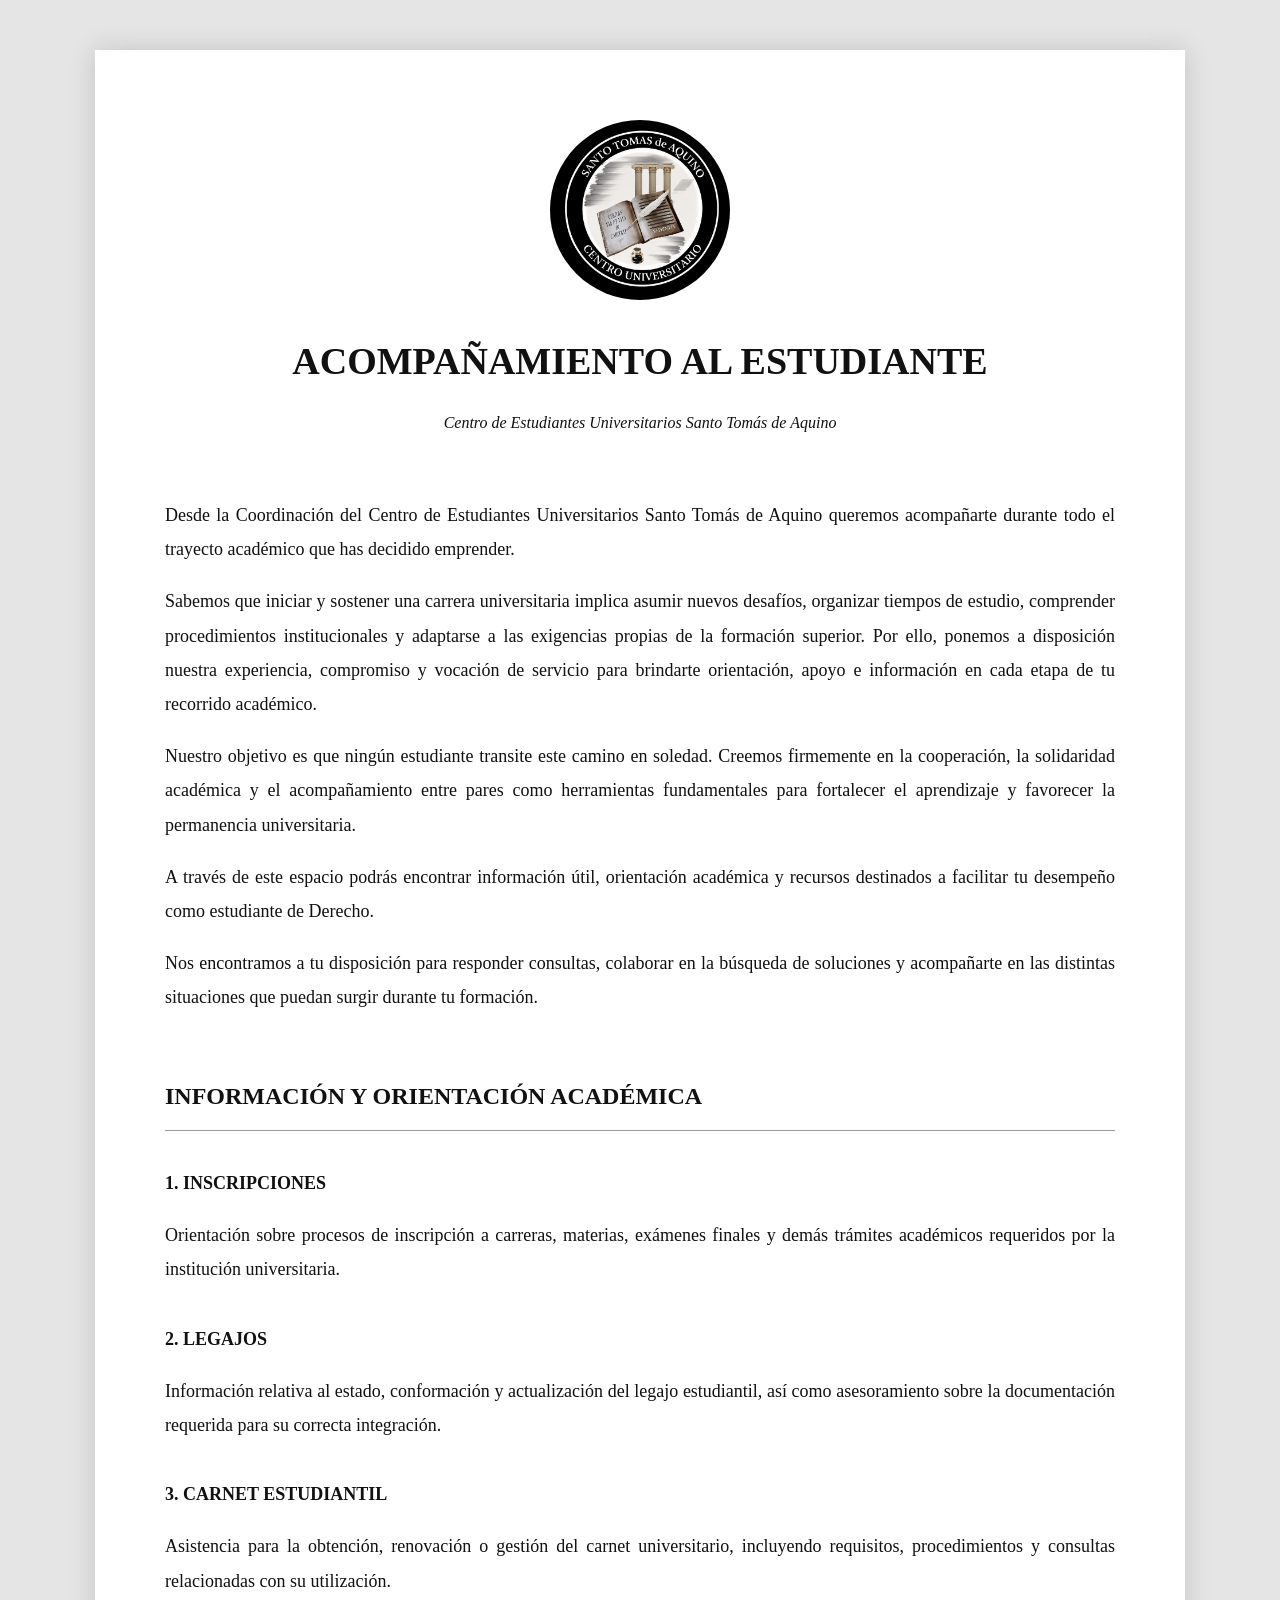
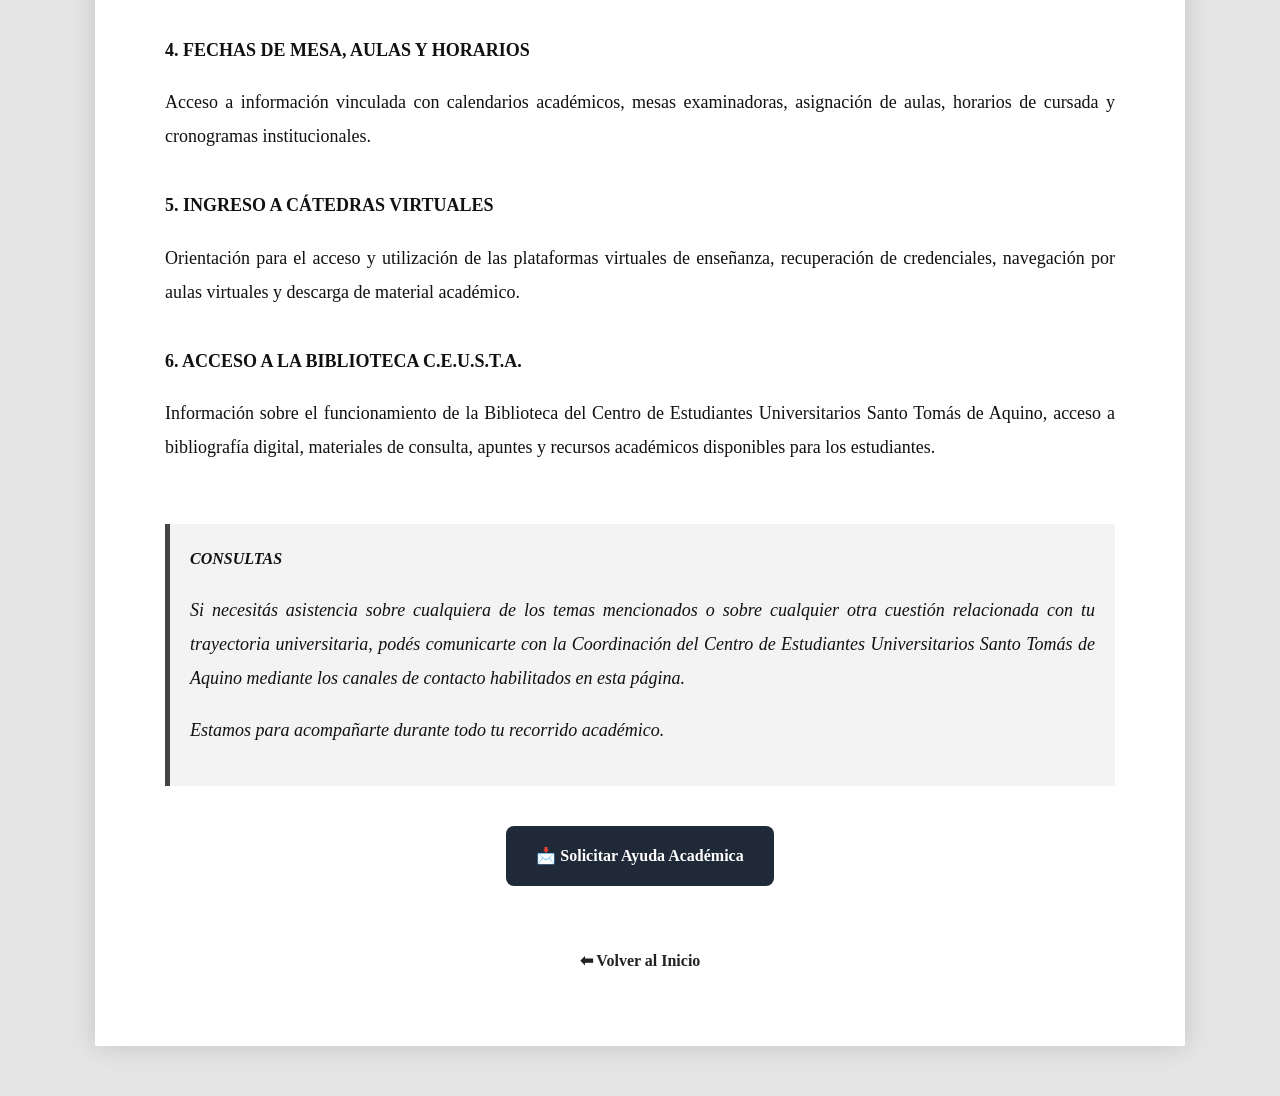
<file: estatuto.html>
<!DOCTYPE html>
<html lang="es">

<head>
<meta name="viewport" content="width=device-width, initial-scale=1.0">
<meta charset="UTF-8">

<title>CEUSTA - AULA 4 DERECHO</title>

<style>

body{
    margin:0;
    padding:0;
    background:#e5e5e5;
    font-family:"Times New Roman", serif;
    color:#111;
}

.documento{
    max-width:950px;
    margin:50px auto;
    background:white;
    padding:70px;
    box-shadow:0 0 25px rgba(0,0,0,0.15);
    line-height:1.9;
}

h1{
    text-align:center;
    font-size:38px;
    margin-bottom:10px;
}

.subtitulo{
    text-align:center;
    margin-bottom:60px;
    font-style:italic;
}

h2{
    margin-top:60px;
    border-bottom:1px solid #999;
    padding-bottom:10px;
    font-size:24px;
    text-transform:uppercase;
}

.articulo{
    margin-top:35px;
}

.articulo strong{
    font-size:18px;
}

p{
    text-align:justify;
    font-size:18px;
}

ul{
    margin-left:30px;
}

li{
    margin-bottom:15px;
    font-size:18px;
}

.nota{
    margin-top:60px;
    padding:20px;
    background:#f3f3f3;
    border-left:5px solid #444;
    font-style:italic;
}

.volver{
    display:block;
    text-align:center;
    margin-top:60px;
    text-decoration:none;
    color:#222;
    font-weight:bold;
}
.logo-ceusta{
    display:block;
    margin:0 auto 20px auto;
    width:180px;
    height:180px;
    border-radius:70%;
    object-fit:cover;
}

</style>

</head>

<body>

<div class="documento">

<img src="img/logo-ceusta.png"
alt="Logo CEUSTA"
class="logo-ceusta">

<h1>ACOMPAÑAMIENTO AL ESTUDIANTE</h1>

<div class="subtitulo">
Centro de Estudiantes Universitarios Santo Tomás de Aquino
</div>

<p>
Desde la Coordinación del Centro de Estudiantes Universitarios Santo Tomás de Aquino queremos acompañarte durante todo el trayecto académico que has decidido emprender.
</p>

<p>
Sabemos que iniciar y sostener una carrera universitaria implica asumir nuevos desafíos, organizar tiempos de estudio, comprender procedimientos institucionales y adaptarse a las exigencias propias de la formación superior. Por ello, ponemos a disposición nuestra experiencia, compromiso y vocación de servicio para brindarte orientación, apoyo e información en cada etapa de tu recorrido académico.
</p>

<p>
Nuestro objetivo es que ningún estudiante transite este camino en soledad. Creemos firmemente en la cooperación, la solidaridad académica y el acompañamiento entre pares como herramientas fundamentales para fortalecer el aprendizaje y favorecer la permanencia universitaria.
</p>

<p>
A través de este espacio podrás encontrar información útil, orientación académica y recursos destinados a facilitar tu desempeño como estudiante de Derecho.
</p>

<p>
Nos encontramos a tu disposición para responder consultas, colaborar en la búsqueda de soluciones y acompañarte en las distintas situaciones que puedan surgir durante tu formación.
</p>

<h2>Información y Orientación Académica</h2>

<div class="articulo">
<strong>1. INSCRIPCIONES</strong>
<p>
Orientación sobre procesos de inscripción a carreras, materias, exámenes finales y demás trámites académicos requeridos por la institución universitaria.
</p>
</div>

<div class="articulo">
<strong>2. LEGAJOS</strong>
<p>
Información relativa al estado, conformación y actualización del legajo estudiantil, así como asesoramiento sobre la documentación requerida para su correcta integración.
</p>
</div>

<div class="articulo">
<strong>3. CARNET ESTUDIANTIL</strong>
<p>
Asistencia para la obtención, renovación o gestión del carnet universitario, incluyendo requisitos, procedimientos y consultas relacionadas con su utilización.
</p>
</div>

<div class="articulo">
<strong>4. FECHAS DE MESA, AULAS Y HORARIOS</strong>
<p>
Acceso a información vinculada con calendarios académicos, mesas examinadoras, asignación de aulas, horarios de cursada y cronogramas institucionales.
</p>
</div>

<div class="articulo">
<strong>5. INGRESO A CÁTEDRAS VIRTUALES</strong>
<p>
Orientación para el acceso y utilización de las plataformas virtuales de enseñanza, recuperación de credenciales, navegación por aulas virtuales y descarga de material académico.
</p>
</div>

<div class="articulo">
<strong>6. ACCESO A LA BIBLIOTECA C.E.U.S.T.A.</strong>
<p>
Información sobre el funcionamiento de la Biblioteca del Centro de Estudiantes Universitarios Santo Tomás de Aquino, acceso a bibliografía digital, materiales de consulta, apuntes y recursos académicos disponibles para los estudiantes.
</p>
</div>

<div class="nota">

<strong>CONSULTAS</strong>

<p>
Si necesitás asistencia sobre cualquiera de los temas mencionados o sobre cualquier otra cuestión relacionada con tu trayectoria universitaria, podés comunicarte con la Coordinación del Centro de Estudiantes Universitarios Santo Tomás de Aquino mediante los canales de contacto habilitados en esta página.
</p>

<p>
Estamos para acompañarte durante todo tu recorrido académico.
</p>

</div>

<div style="text-align:center; margin-top:40px;">

<a href="index.html#contacto"
style="
background:#1f2937;
color:white;
padding:15px 30px;
text-decoration:none;
border-radius:8px;
font-weight:bold;
display:inline-block;
">
📩 Solicitar Ayuda Académica
</a>

</div>

<a href="index.html" class="volver">
⬅ Volver al Inicio
</a>

</div>

</body>
</html>
</file>
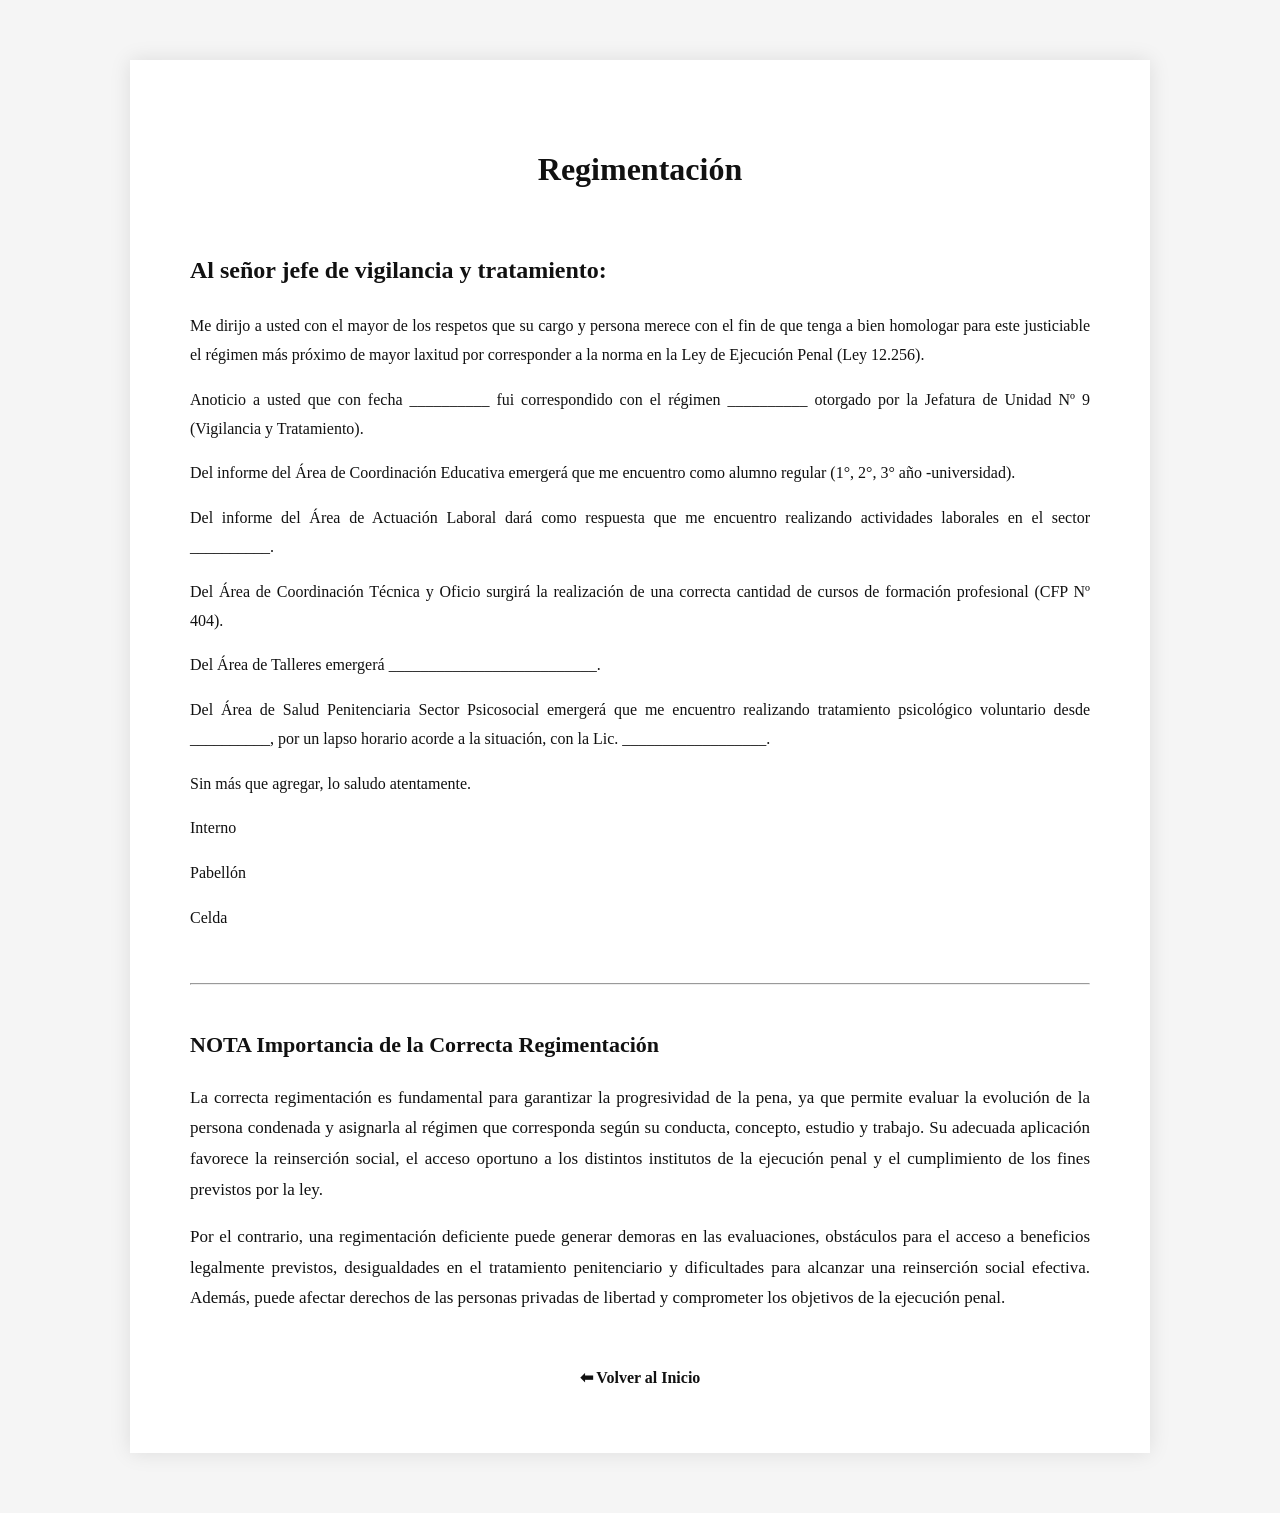
<file: regimentacion.html>
<!DOCTYPE html>
<html lang="es">

<head>
<meta name="viewport" content="width=device-width, initial-scale=1.0">
<meta charset="UTF-8">

<title>Regimentación - AULA 4 CEUSTA</title>

<style>

body{
    background:#f5f5f5;
    font-family:"Times New Roman", serif;
    margin:20px;
    padding:40px;
    color:#111;
}

.documento{
    max-width:900px;
    margin:auto;
    background:white;
    padding:60px;
    box-shadow:0 0 20px rgba(0,0,0,0.1);
    line-height:1.8;
}

h1{
    text-align:center;
    margin-bottom:50px;
}

h2{
    margin-top:40px;
}

p{
    text-align:justify;
}

.articulo{
    margin-top:25px;
}

.volver{
    display:block;
    text-align:center;
    margin-top:50px;
    text-decoration:none;
    color:#111;
    font-weight:bold;
}

</style>

</head>

<body>

<div class="documento">

<h1>Regimentación</h1>

<h2>Al señor jefe de vigilancia y tratamiento:</h2>

<p>
Me dirijo a usted con el mayor de los respetos que su cargo y persona merece con el fin de que tenga a bien homologar para este justiciable el régimen más próximo de mayor laxitud por corresponder a la norma en la Ley de Ejecución Penal (Ley 12.256).
</p>

<p>
Anoticio a usted que con fecha __________ fui correspondido con el régimen __________ otorgado por la Jefatura de Unidad Nº 9 (Vigilancia y Tratamiento).
</p>

<p>
Del informe del Área de Coordinación Educativa emergerá que me encuentro como alumno regular (1°, 2°, 3° año -universidad).
</p>

<p>
Del informe del Área de Actuación Laboral dará como respuesta que me encuentro realizando actividades laborales en el sector __________.
</p>

<p>
Del Área de Coordinación Técnica y Oficio surgirá la realización de una correcta cantidad de cursos de formación profesional (CFP Nº 404).
</p>

<p>
Del Área de Talleres emergerá __________________________.
</p>

<p>
Del Área de Salud Penitenciaria Sector Psicosocial emergerá que me encuentro realizando tratamiento psicológico voluntario desde __________, por un lapso horario acorde a la situación, con la Lic. __________________.
</p>

<p>
Sin más que agregar, lo saludo atentamente.
</p>

<p>
    Interno
</p>

<p>
    Pabellón
</p>

<p>
    Celda
</p>
<style>

body{
    background:#f5f5f5;
    font-family:"Times New Roman", serif;
    margin:20px;
    padding:40px;
    color:#111;
}

.documento{
    max-width:900px;
    margin:auto;
    background:white;
    padding:60px;
    box-shadow:0 0 20px rgba(0,0,0,0.1);
    line-height:1.8;
}

h1{
    text-align:center;
    margin-bottom:50px;
}

h2{
    margin-top:40px;
}

p{
    text-align:justify;
}

.articulo{
    margin-top:25px;
}

.volver{
    display:block;
    text-align:center;
    margin-top:50px;
    text-decoration:none;
    color:#111;
    font-weight:bold;
}

</style>

<hr style="margin-top:50px; margin-bottom:30px;">

<h2 style="font-size:22px;">
    NOTA
Importancia de la Correcta Regimentación
</h2>

<p style="font-size:17px;">
La correcta regimentación es fundamental para garantizar la progresividad de la pena, ya que permite evaluar la evolución de la persona condenada y asignarla al régimen que corresponda según su conducta, concepto, estudio y trabajo. Su adecuada aplicación favorece la reinserción social, el acceso oportuno a los distintos institutos de la ejecución penal y el cumplimiento de los fines previstos por la ley.
</p>

<p style="font-size:17px;">
Por el contrario, una regimentación deficiente puede generar demoras en las evaluaciones, obstáculos para el acceso a beneficios legalmente previstos, desigualdades en el tratamiento penitenciario y dificultades para alcanzar una reinserción social efectiva. Además, puede afectar derechos de las personas privadas de libertad y comprometer los objetivos de la ejecución penal.
</p>

<a href="index.html" class="volver">
⬅ Volver al Inicio
</a>

</div>

</body>

</html>
</file>
